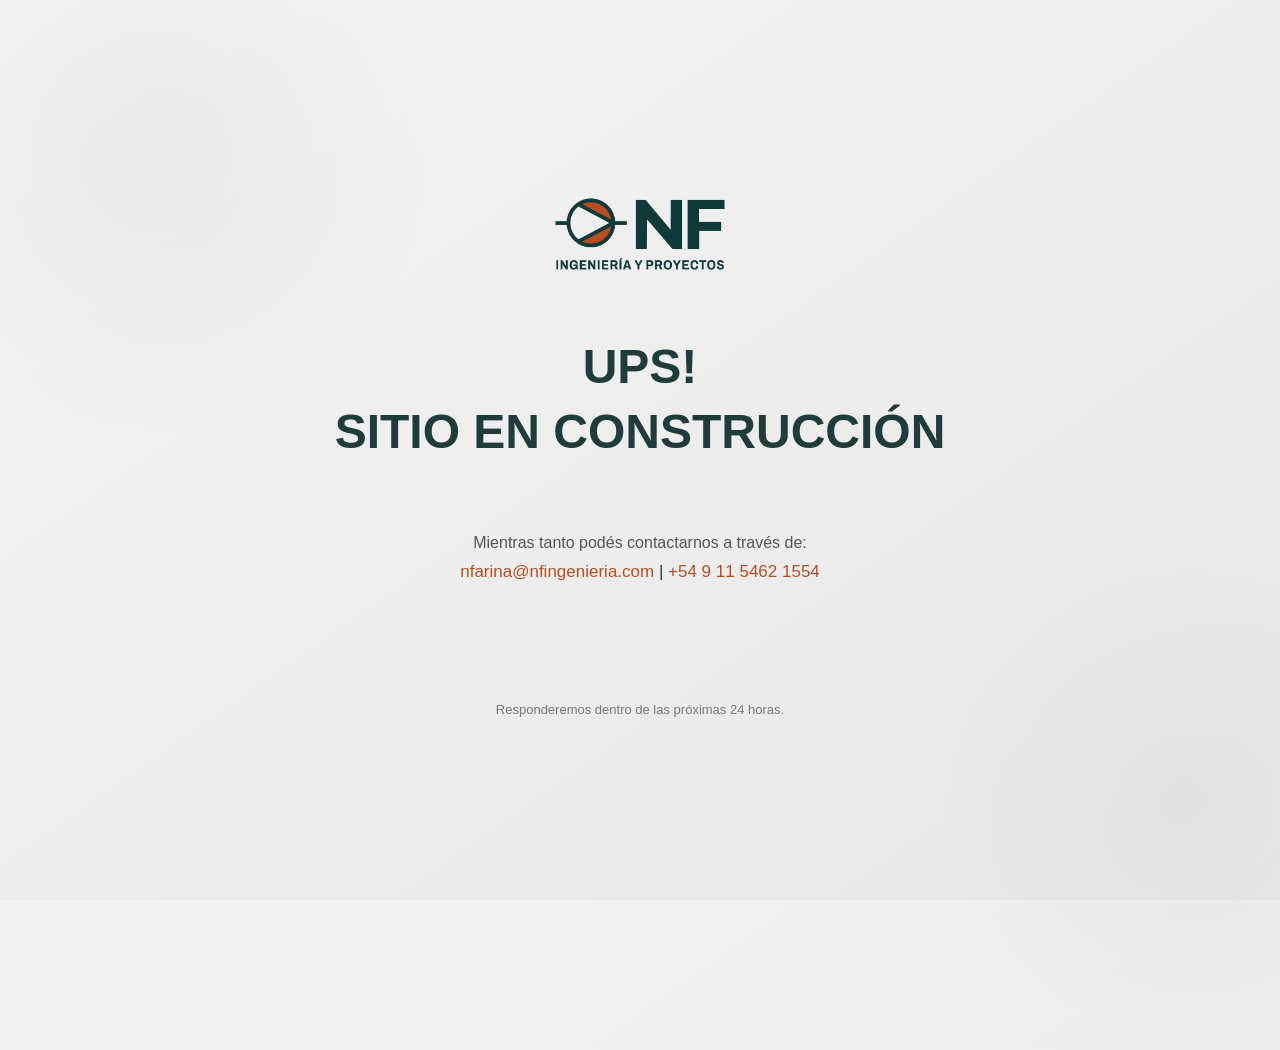
<file: index.html>
<!DOCTYPE html>
<html lang="es">

<head>
<meta charset="UTF-8">
<meta name="viewport" content="width=device-width, initial-scale=1.0">

<title>NF Ingeniería y Proyectos</title>

<link rel="stylesheet" href="style-nf.css">



</head>

<body>

<div class="container">
<img src="Logo-nf.png" alt="NF Ingeniería y Proyectos" class="logo">

<h1>UPS!</h1>

<h2>SITIO EN CONSTRUCCIÓN</h2>

<p class="contact">
Mientras tanto podés contactarnos a través de:
</p>

<p class="info">
<a href="mailto:nfarina@nfingenieria.com">nfarina@nfingenieria.com</a>
|
<a href="https://wa.me/5491154621554">+54 9 11 5462 1554</a>
</p>

<p class="footer">
Responderemos dentro de las próximas 24 horas.
</p>

</div>

</body>

</html>
</file>
<file: style-nf.css>
*{
margin:0;
padding:0;
box-sizing:border-box;
}

body{

font-family:'Archivo', sans-serif;
background:linear-gradient(145deg,#f3f3f3,#e8e8e8);
height:100vh;
display:flex;
align-items:center;
justify-content:center;
color:#1f3b3a;
text-align:center;
overflow:hidden;
}

/* fondo sutil animado */

body::before{

content:"";
position:absolute;
width:600px;
height:600px;
background:radial-gradient(circle,rgba(0,0,0,0.03),transparent 70%);
top:-150px;
left:-150px;
animation:float 12s ease-in-out infinite;

}

body::after{
content:"";
position:absolute;
width:500px;
height:500px;
background:radial-gradient(circle,rgba(0,0,0,0.03),transparent 70%);
bottom:-150px;
right:-150px;
animation:float 14s ease-in-out infinite reverse;

}

.container{
position:relative;
max-width:1000px;
padding:40px;
z-index:2;

}

.logo{
width:200px;
margin-bottom:50px;

/* efecto sutil */

animation:logoFloat 6s ease-in-out infinite;
}

h1{
font-size:3rem;
font-weight: 800;
margin-bottom:10px;
}

h2{
font-size:3rem;
font-weight: 800;
margin-bottom:35px;
width: 800px;
}


.contact{
font-size:16px;
color:#555;
margin-bottom:10px;
margin-top: 75px;
}

.info a {
    text-decoration: none;
    color:#b74e23
}

.info{
font-size:17px;
font-weight:500;
margin-bottom:35px;
}

.footer{
margin-top: 120px;
font-size:13px;
color:#777;
}

/* animaciones */

@keyframes float{

0%{transform:translateY(0px)}
50%{transform:translateY(-25px)}
100%{transform:translateY(0px)}

}

@keyframes logoFloat{

0%{transform:translateY(0px)}
50%{transform:translateY(-6px)}
100%{transform:translateY(0px)}

}

/* ===== Responsive ===== */

@media (max-width: 768px) {
  .container {
    max-width: 90%;
    padding: 32px 20px;
  }

  .logo {
    width: 110px;
    margin-bottom: 24px;
  }

  h1 {
    font-size: 1rem;
    margin-bottom: 8px;
  }

  h2 {
    font-size: 1rem;
    margin-bottom: 28px;
  }

  .contact {
    font-size: 15px;
    line-height: 1.5;
    margin-bottom: 10px;
  }

  .info {
    font-size: 16px;
    line-height: 1.7;
    margin-bottom: 28px;
  }

  .footer {
    font-size: 12px;
    line-height: 1.5;
  }
}

@media (max-width: 480px) {
  body {
    padding: 20px 16px;
  }

  .container {
    max-width: 100%;
    padding: 20px 10px;
  }

  .logo {
    width: 95px;
    margin-bottom: 20px;
  }

  h1 {
    font-size: 28px;
    letter-spacing: 1px;
  }

  h2 {
    font-size: 19px;
    letter-spacing: 1.5px;
    line-height: 1.3;
    margin-bottom: 22px;
  }

  .contact {
    font-size: 14px;
    margin-bottom: 8px;
  }

  .info {
    font-size: 15px;
    line-height: 1.8;
  }

  .info a {
    display: inline-block;
    margin: 4px 0;
    word-break: break-word;
  }

  .footer {
    font-size: 11px;
    margin-top: 8px;
  }

  body::before,
  body::after {
    width: 320px;
    height: 320px;
  }
}
</file>
